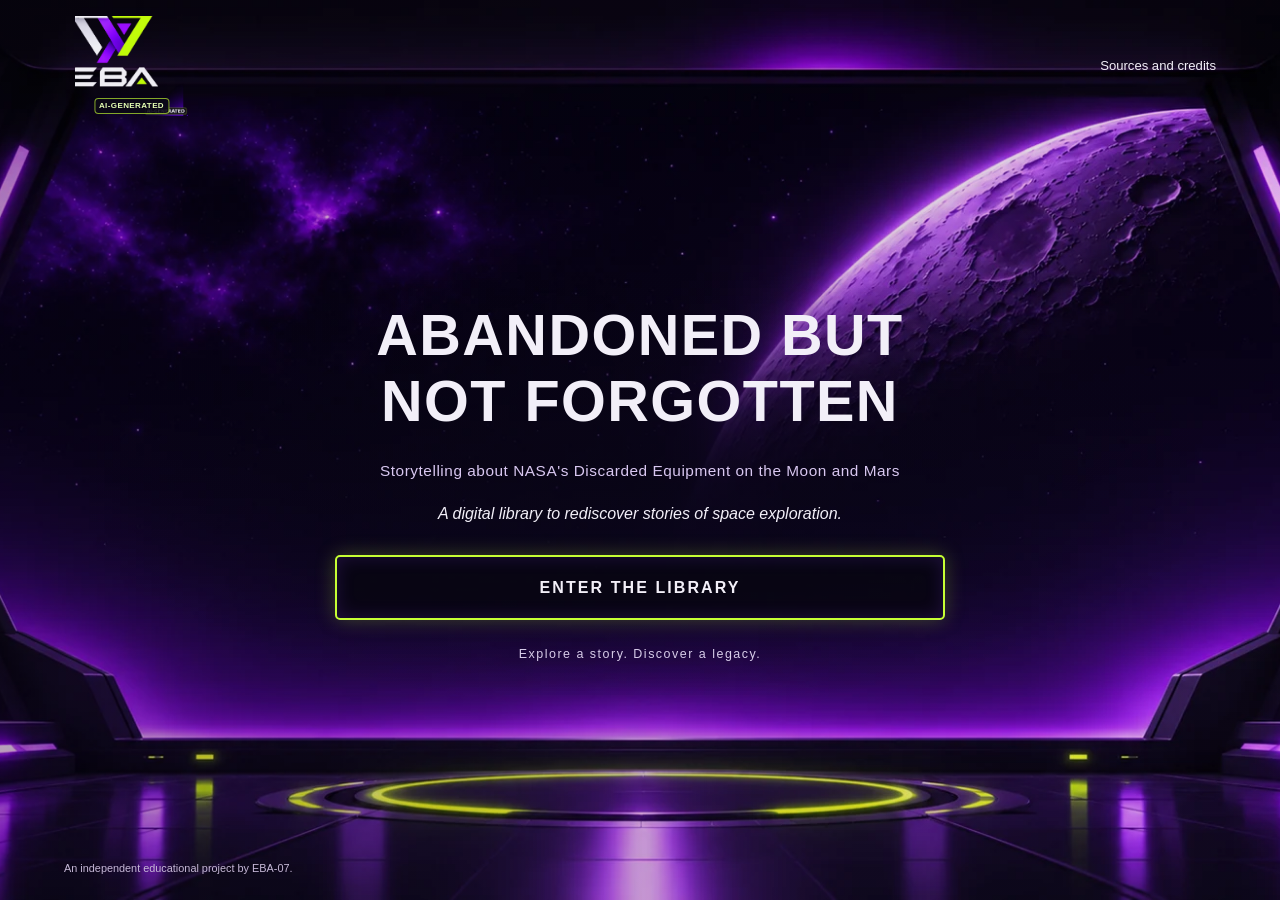
<file: index.html>
<!DOCTYPE html>
<html lang="en">
  <head>
    <meta charset="UTF-8">
    <meta name="viewport" content="width=device-width, initial-scale=1">
    <meta name="theme-color" content="#080711">
    <meta name="ai-use-disclosure" content="Selected code AI-assisted and human-reviewed; EBA guide and EBA-07 emblem AI-generated. Team research, narration and scene planning based on credited NASA/JPL sources.">
    <meta name="description" content="An interactive book about NASA's Ranger 7 mission. Discover its engineering, its last photographs and the beginning of its legacy.">
    <title>Ranger 7: The End Is the Beginning</title>
    <link rel="stylesheet" href="css/style.css">
    <script src="js/scenes.js" defer></script>
    <script src="js/archive.js" defer></script>
    <script src="js/resources.js" defer></script>
    <script src="js/glossary.js" defer></script>
    <script src="js/visuals.js" defer></script>
    <script src="assets/nasa/moon-texture-data.js" defer></script>
    <script src="js/moon.js" defer></script>
    <script src="js/approach.js" defer></script>
    <script src="js/guide.js" defer></script>
    <script src="js/quiz.js" defer></script>
    <script src="js/app.js" defer></script>
  </head>
  <body>
    <a class="skip-link" href="#main-content">Skip to content</a>
    <div id="main-content" tabindex="-1"></div>
    
    <section class="viewport landing active" id="landing" aria-label="Welcome">
      <header class="topbar">
        <span class="ai-brand-wrap"><img class="site-logo" src="assets/eba_logo.png" alt="EBA-07"><span class="ai-brand-caption">AI-GENERATED</span></span>
        <a class="text-link" href="sources.html">Sources and credits</a>
      </header>
      <main class="landing-center">
        <div class="landing-copy">
          <h1>ABANDONED BUT<br>NOT FORGOTTEN</h1>
          <p class="challenge-subtitle">Storytelling about NASA's Discarded Equipment on the Moon and Mars</p>
          <p class="landing-description">A digital library to rediscover stories of space exploration.</p>
          <button class="btn primary" id="enter-library" type="button">ENTER THE LIBRARY</button>
          <p class="tagline">Explore a story. Discover a legacy.</p>
        </div>
      </main>
      <p class="footer-note">An independent educational project by EBA-07.</p>
    </section>
    
    <section class="viewport library" id="library" aria-labelledby="lib-title">
      <header class="topbar">
        <span class="ai-brand-wrap"><img class="site-logo" src="assets/eba_logo.png" alt="EBA-07"><span class="ai-brand-caption">AI-GENERATED</span></span>
        <nav class="top-actions" aria-label="Library navigation">
          <button class="text-link" data-action="archive" type="button">Research archive</button>
          <a class="text-link" href="sources.html">Sources and credits</a>
          <button class="text-link" data-action="home" type="button">Exit</button>
        </nav>
      </header>
      <div class="lib-heading">
        <p class="eyebrow">The Space Library</p>
        <h2 id="lib-title">Ranger 7:<br>
          <em>The End Is the Beginning</em>
        </h2>
        <p>Every mission has a story worth remembering. One book is ready to open.</p>
      </div>
      <div class="lib-room">
        <div class="lib-glow" aria-hidden="true"></div>
        <div class="lib-rows" id="library-shelves"></div>
        <div class="lib-floor" aria-hidden="true"></div>
        <div class="bonny-box" aria-label="EBA, your library guide">
          <img class="bonny-png" src="assets/bonny_front.png" alt="EBA, the AI-generated violet robotic guide">
          <span class="mascot-ai-mark">AI-GENERATED CHARACTER</span>
          <div class="bonny-talk">
            <div class="guide-heading">
              <strong>EBA</strong>
              <span>Your guide</span>
            </div>
            <p id="eba-dialogue" aria-live="polite">Hi, explorer! I'm EBA, your library guide. Do you know Ranger 7?</p>
            <div id="eba-answers" class="eba-answers" aria-label="Choose your response"></div>
            <details id="eba-menu" class="eba-question-menu">
              <summary>Ask EBA a question</summary>
              <div class="eba-question-options">
                <button type="button" data-eba-topic="what">What was Ranger 7?</button>
                <button type="button" data-eba-topic="crash">Why did it crash?</button>
                <button type="button" data-eba-topic="success">Why was it important?</button>
                <button type="button" data-eba-topic="book">How do I begin the story?</button>
              </div>
            </details>
            <div class="eba-controls">
              <span>Text</span>
              <button id="eba-voice" class="text-link" type="button" aria-pressed="true">Voice on</button>
            </div>
          </div>
        </div>
      </div>
      <p class="library-foot">Other volumes are future stories. Only Ranger 7 is available in this edition.</p>
    </section>
    
    <section class="viewport reader" id="reader" aria-label="Ranger 7 interactive book">
      <header class="read-header">
        <div class="left-controls">
          <button class="text-link" id="reader-back" type="button">Library</button>
          <button class="text-link" id="chapter-menu" type="button">Chapters</button>
        </div>
        <span class="book-name">RANGER 7</span>
        <div class="right-controls">
          <button class="text-link" id="read-aloud" type="button" aria-pressed="false">Read aloud</button>
          <button class="text-link" id="theme-toggle" type="button" aria-pressed="false">Light pages</button>
          <a class="text-link" href="sources.html?return=book">Sources</a>
        </div>
      </header>
      <div class="read-progress" aria-hidden="true">
        <i id="read-progress-inner"></i>
      </div>
      <div class="reader-info">
        <span id="chapter-name"></span>
        <span id="header-scene"></span>
      </div>
      <main class="book-stage" id="book-stage" aria-busy="false">
        <article class="paper left" id="paper-left">
          <span class="paper-folio" id="folio-left"></span>
          <h2 id="scene-title" tabindex="-1"></h2>
          <div class="story" id="scene-narration"></div>
          <details class="fact-note" id="fact-note">
            <summary>A closer look</summary>
            <div id="scene-fact"></div>
          </details>
          <button class="source-note" id="scene-source" type="button">Sources for this scene</button>
        </article>
        <article class="paper right" id="paper-right" aria-label="Explore the scene">
          <div class="scene-visual" id="scene-visual">
            <div class="art-image" id="art-image"></div>
            <div class="hotspot-layer" id="hotspot-layer"></div>
          </div>
          <div class="art-caption" id="art-caption"></div>
          <div class="hotspot-list" id="hotspot-list" aria-label="Explore the illustration"></div>
          <div id="scene-special"></div>
        </article>
      </main>
      <nav class="book-nav" aria-label="Turn the page">
        <button class="btn quiet" id="prev-scene" type="button">Previous page</button>
        <span class="progress-text" id="scene-pagination" role="status" aria-live="polite"></span>
        <button class="btn primary" id="next-scene" type="button">Next page</button>
      </nav>
      <p class="reading-hint">Explore the marked objects and the underlined words. Use the arrow keys to turn a page.</p>
      <aside class="eba-cameo" id="eba-cameo" aria-label="A note from EBA" hidden>
        <img src="assets/bonny_front.png" alt="EBA, AI-generated character">
        <span class="cameo-ai-mark">AI-GENERATED</span>
        <div class="cameo-bubble">
          <div class="guide-heading">
            <strong>EBA</strong>
            <button class="close-icon" id="cameo-close" type="button" aria-label="Dismiss EBA">×</button>
          </div>
          <p id="cameo-message" aria-live="polite"></p>
          <div id="cameo-choices" class="eba-answers"></div>
        </div>
      </aside>
    </section>
    
    <section class="viewport archive" id="archive" aria-labelledby="archive-heading">
      <header class="topbar">
        <span class="ai-brand-wrap"><img class="site-logo" src="assets/eba_logo.png" alt="EBA-07"><span class="ai-brand-caption">AI-GENERATED</span></span>
        <nav class="top-actions" aria-label="Archive navigation">
          <a class="text-link" href="sources.html">Sources and credits</a>
          <button class="text-link" id="archive-return" type="button">Return to reading</button>
        </nav>
      </header>
      <main class="archive-main">
        <p class="eyebrow">Behind the story</p>
        <h1 id="archive-heading">The research archive</h1>
        <p class="archive-intro">Explore the engineering, the historical record and the questions that remained after the mission.</p>
        <a class="btn quiet" href="sources.html">View NASA and JPL references</a>
        <label for="archive-search" class="search-label">Find a subject</label>
        <input id="archive-search" class="archive-input" type="search" placeholder="Try cameras, batteries or 1964">
        <div id="archive-panels" class="archive-panels"></div>
      </main>
    </section>
    <section class="viewport mission-quiz" id="mission-quiz" aria-labelledby="mission-quiz-title">
      <header class="topbar quiz-topbar">
        <span class="ai-brand-wrap"><img class="site-logo" src="assets/eba_logo.png" alt="EBA-07, AI-generated emblem"><span class="ai-brand-caption">AI-GENERATED</span></span>
        <nav class="top-actions" aria-label="Quiz navigation">
          <button class="text-link" id="quiz-return-book" type="button">Return to the book</button>
          <button class="text-link" id="quiz-exit" type="button">Library</button>
          <a class="text-link" href="sources.html">Sources and credits</a>
        </nav>
      </header>
      <main class="quiz-shell">
        <div class="quiz-intro">
          <p class="eyebrow">EBA-07 / Mission debrief</p>
          <h1 id="mission-quiz-title">The Lunar Knowledge Test</h1>
          <p>Ten questions. One space mission. How much did you discover about Ranger 7?</p>
          <div class="quiz-settings">
            <button class="btn quiet" id="quiz-voice" type="button" aria-pressed="true">EBA voice: on</button>
            <span class="quiz-muted">Voice uses your browser's speech synthesizer; captions are always available.</span>
          </div>
        </div>
        <div class="quiz-shell-grid">
          <div class="quiz-guide-figure">
            <div class="quiz-halo" aria-hidden="true"></div>
            <img id="quiz-eba-image" src="assets/bonny_front.png" alt="EBA, the AI-generated robot guide" width="420" height="420">
            <span class="quiz-ai-mark">AI-GENERATED ART</span>
            <div class="quiz-dialogue" id="quiz-eba-dialogue" aria-live="polite">Ready for your final mission? I have ten questions for you!</div>
          </div>
          <section class="quiz-main-card" aria-label="Knowledge test">
            <div class="quiz-meter"><span id="quiz-progress-text">Mission briefing</span><span id="quiz-score-label">10 questions</span></div>
            <div class="quiz-progress-track" aria-hidden="true"><span id="quiz-progress-fill"></span></div>
            <div id="quiz-content" aria-live="polite">
              <h2>Ready, explorer?</h2>
              <p>Answer ten questions based on the book. EBA will explain each answer. Earn at least 7 of 10 correct answers to pass.</p>
              <button class="btn primary" id="quiz-start" type="button">Start the mission</button>
            </div>
          </section>
        </div>
        <p class="quiz-sources">Based on the documented Ranger missions, NASA/JPL historical records and the story's scientific explanations. <a href="sources.html">See sources</a>.</p>
      </main>
    </section>
    <dialog class="chapter-drawer" id="drawer" aria-labelledby="chapter-title">
      <div class="drawer-top">
        <h2 id="chapter-title">Chapters</h2>
        <button class="close-icon" id="close-drawer" type="button" aria-label="Close chapters">×</button>
      </div>
      <div id="chapter-list"></div>
    </dialog>
    <dialog class="note-modal" id="modal" aria-labelledby="modal-title">
      <div class="modal-top">
        <span class="eyebrow" id="modal-eyebrow">A closer look</span>
        <button class="close-icon" id="modal-close" type="button" aria-label="Close explanation">×</button>
      </div>
      <h2 id="modal-title"></h2>
      <div class="modal-body" id="modal-body"></div>
      <div class="modal-source" id="modal-source"></div>
      <button class="btn primary" id="modal-done" type="button">Back to the story</button>
    </dialog>
    <dialog class="approach" id="approach" aria-labelledby="approach-heading">
      <div class="approach-stage" id="approach-stage">
        <canvas id="moon-canvas" aria-label="An illustrative 3D Moon using modern NASA lunar data"></canvas>
        <div class="approach-photos" id="approach-photos"></div>
        <div class="approach-vignette" aria-hidden="true"></div>
      </div>
      <header class="approach-top">
        <span id="approach-mode">Final approach</span>
        <button class="text-link" id="close-approach" type="button">Return to the book</button>
      </header>
      <div class="approach-caption">
        <p id="approach-time"></p>
        <h2 id="approach-heading">The Moon fills the window.</h2>
        <p id="approach-description"></p>
        <p class="approach-provenance" id="approach-provenance"></p>
      </div>
      <footer class="approach-controls">
        <button class="btn quiet" id="pause-approach" type="button">Pause</button>
        <button class="btn quiet" id="skip-approach" type="button">Skip to the outcome</button>
        <button class="btn primary" id="continue-approach" type="button" hidden>Continue the story</button>
      </footer>
    </dialog>
    <noscript>
      <p class="noscript-note">This interactive book needs JavaScript. You can still consult the <a href="sources.html">historical sources and credits</a>.</p>
    </noscript>
  </body>
</html>
</file>
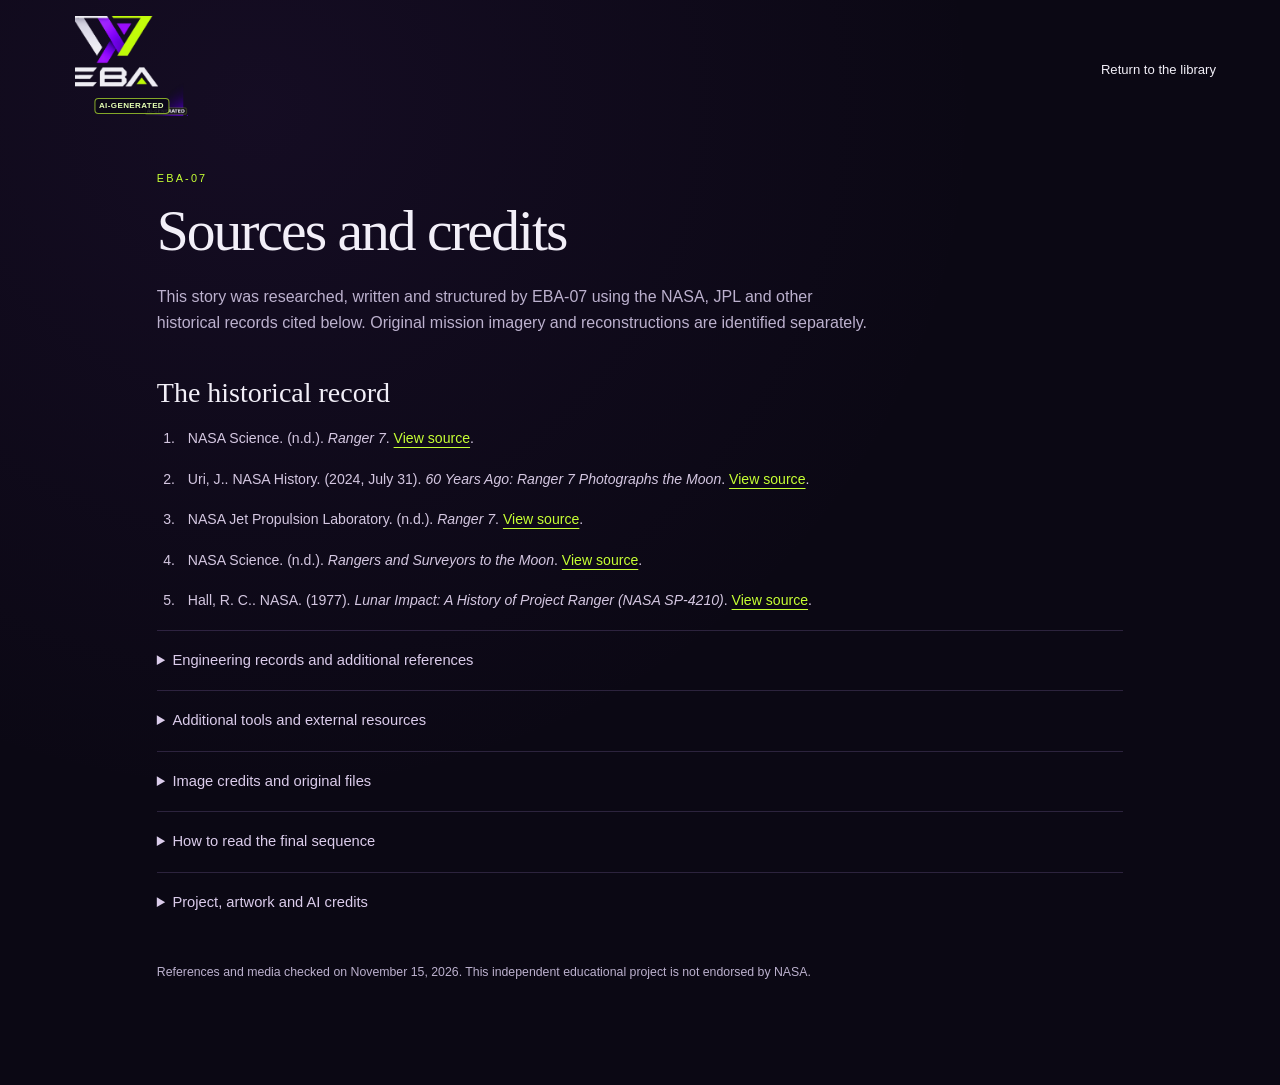
<file: sources.html>
<!DOCTYPE html>
<html lang="en">
  <head>
    <meta charset="UTF-8">
    <meta name="viewport" content="width=device-width, initial-scale=1">
    <meta name="ai-use-disclosure" content="Partial AI-assisted coding with human editing; AI-generated EBA logo and mascot; human-led research, narrative and structure grounded in NASA/JPL sources.">
    <meta name="theme-color" content="#080711">
    <title>Sources and credits: EBA-07</title>
    <link rel="stylesheet" href="css/style.css">
  </head>
  <body class="sources-page">
    <header class="topbar">
      <a href="index.html" aria-label="EBA-07 home">
        <span class="ai-brand-wrap"><img class="site-logo" src="assets/eba_logo.png" alt="EBA-07"><span class="ai-brand-caption">AI-GENERATED</span></span>
      </a>
      <a class="text-link" id="return-reading" href="index.html?view=library">Return to the library</a>
    </header>
    <main class="sources-main">
      <p class="eyebrow">EBA-07</p>
      <h1>Sources and credits</h1>
      <p class="archive-intro">This story was researched, written and structured by EBA-07 using the NASA, JPL and other historical records cited below. Original mission imagery and reconstructions are identified separately.</p>
      <h2>The historical record</h2>
      <ol class="reference-list" id="main-references">
        <li id="S1">NASA Science. (n.d.). <em>Ranger 7</em>. <a href="https://science.nasa.gov/mission/ranger-7/" target="_blank" rel="noopener">View source</a>.</li>
        <li id="S2">Uri, J.. NASA History. (2024, July 31). <em>60 Years Ago: Ranger 7 Photographs the Moon</em>. <a href="https://www.nasa.gov/history/60-years-ago-ranger-7-photographs-the-moon/" target="_blank" rel="noopener">View source</a>.</li>
        <li id="S3">NASA Jet Propulsion Laboratory. (n.d.). <em>Ranger 7</em>. <a href="https://www.jpl.nasa.gov/missions/ranger-7/" target="_blank" rel="noopener">View source</a>.</li>
        <li id="S4">NASA Science. (n.d.). <em>Rangers and Surveyors to the Moon</em>. <a href="https://science.nasa.gov/resource/nasa-facts-rangers-and-surveyors-to-the-moon/" target="_blank" rel="noopener">View source</a>.</li>
        <li id="S5">Hall, R. C.. NASA. (1977). <em>Lunar Impact: A History of Project Ranger (NASA SP-4210)</em>. <a href="https://ntrs.nasa.gov/citations/19780007206" target="_blank" rel="noopener">View source</a>.</li>
      </ol>
      <details class="archive-panel">
        <summary>Engineering records and additional references</summary>
        <ol class="reference-list" id="technical-references">
          <li id="S6">NASA Space Science Data Coordinated Archive. (n.d.). <em>Ranger photographic image catalog</em>. <a href="https://nssdc.gsfc.nasa.gov/imgcat/html/object_page/ra7_p200.html" target="_blank" rel="noopener">View source</a>.</li>
          <li id="S7">NASA Science. (n.d.). <em>NASA Facts: Rangers and Surveyors to the Moon</em>. <a href="https://science.nasa.gov/resource/nasa-facts-rangers-and-surveyors-to-the-moon/" target="_blank" rel="noopener">View source</a>.</li>
          <li id="S9">NASA History. (n.d.). <em>Computers in Spaceflight, Chapter 5: Computers in deep space</em>. <a href="https://www.nasa.gov/wp-content/uploads/static/history/computers/Ch5-2.html" target="_blank" rel="noopener">View source</a>.</li>
          <li id="S10">NASA. (1965, February 4). <em>NASA Readies Two Ranger Spacecraft for Moon Missions. Press kit 65-25. Related Block III Ranger 8/9 design record</em>. <a href="https://ntrs.nasa.gov/citations/19650006254" target="_blank" rel="noopener">View source</a>.</li>
          <li id="S11">RCA Astro-Electronics Division. NASA. (1965). <em>Ranger TV Subsystem (Block III), final report: mission evaluation</em>. <a href="https://ntrs.nasa.gov/citations/19650023584" target="_blank" rel="noopener">View source</a>.</li>
          <li id="S12">Lunar and Planetary Institute. (n.d.). <em>Ranger Photographs of the Moon. Digitized NASA photographic atlases</em>. <a href="https://www.lpi.usra.edu/resources/ranger/" target="_blank" rel="noopener">View source</a>.</li>
          <li id="S13">Wright, E.. NASA Scientific Visualization Studio. (2019). <em>CGI Moon Kit (ID 4720). Modern LRO colour mosaic for 3D rendering</em>. <a href="https://svs.gsfc.nasa.gov/4720/" target="_blank" rel="noopener">View source</a>.</li>
          <li id="S14">NASA International Space Apps Challenge. (2026). <em>Abandoned but not Forgotten: Storytelling about NASA's Discarded Equipment on the Moon and Mars</em>. <a href="https://www.spaceappschallenge.org/2026/challenges/abandoned-but-not-forgotten-storytelling-about-nasas-discarded-equipment-on-the-moon-and-mars/" target="_blank" rel="noopener">View source</a>.</li>
          <li id="S15">Smithsonian National Air and Space Museum. (n.d.). <em>Lunar probe, Ranger Block III. Museum replica and test components</em>. <a href="https://airandspace.si.edu/collection-objects/lunar-probe-ranger-block-iii/nasm_A19770993000" target="_blank" rel="noopener">View source</a>.</li>
        </ol>
      </details>
      <details class="archive-panel">
        <summary>Additional tools and external resources</summary>
        <div class="archive-content">
          <p>External tools and historical non-NASA resources used in creating the interactive site are listed here. Each link identifies the resource itself, rather than a private working document.</p>
          <ul class="reference-list">
            <li><a href="https://chatgpt.com/" target="_blank" rel="noopener">OpenAI ChatGPT and ChatGPT Work</a>, AI-assisted coding, revision, interface organization, and generated EBA artwork; team-guided and human-reviewed.</li>
            <li><a href="https://code.visualstudio.com/" target="_blank" rel="noopener">Visual Studio Code</a>, local coding and review.</li>
            <li><a href="https://developer.mozilla.org/en-US/docs/Web/API/Web_Speech_API" target="_blank" rel="noopener">Web Speech API</a>, built-in browser voice for EBA and reading the story. No AI-generated recorded voice is used.</li>
            <li><a href="https://developer.mozilla.org/en-US/docs/Web/API/Web_Animations_API" target="_blank" rel="noopener">Web Animations API</a>, native browser animation for turning pages.</li>
            <li><a href="https://airandspace.si.edu/collection-objects/lunar-probe-ranger-block-iii/nasm_A19770993000" target="_blank" rel="noopener">Smithsonian National Air and Space Museum, Ranger Block III replica</a>, historical spacecraft reference.</li>
            <li><a href="https://www.lpi.usra.edu/resources/ranger/" target="_blank" rel="noopener">Lunar and Planetary Institute, Ranger photographic atlas</a>, digitized historical lunar images.</li>
          </ul>
          <p>HTML, CSS and JavaScript run without third-party front-end frameworks. Hosting on GitHub is the project's publication method, not a historical data source. The list does not claim that unverified tools were used.</p>
        </div>
      </details>
      <details class="archive-panel">
        <summary>Image credits and original files</summary>
      <p class="source-fine">The site contains optimized local copies. Each entry links to the original source and identifies photographs, official models and illustrations.</p>
        <div id="image-credits">
          <div class="image-credit">
            <a href="assets/nasa/ranger_block_i_concepto.webp">
              <img src="assets/nasa/ranger_block_i_concepto.webp" alt="Ranger Block I: Rangers 1 y 2" width="70" height="70" loading="lazy">
            </a>
            <div>
              <p>Ranger Block I: Rangers 1 y 2</p>
              <p>Ilustración institucional NASA, no fotografía</p>
              <p>NASA and JPL-Caltech</p>
              <a href="https://science.nasa.gov/resource/ranger-block-i-design-rangers-1-and-2/" target="_blank" rel="noopener">Original source</a>
            </div>
          </div>
          <div class="image-credit">
            <a href="assets/nasa/ranger_block_ii_modelo.webp">
              <img src="assets/nasa/ranger_block_ii_modelo.webp" alt="Ranger Block II: Rangers 3, 4 y 5" width="70" height="70" loading="lazy">
            </a>
            <div>
              <p>Ranger Block II: Rangers 3, 4 y 5</p>
              <p>Fotografía auténtica de maqueta NASA, no foto en vuelo</p>
              <p>NASA and JPL-Caltech</p>
              <a href="https://science.nasa.gov/resource/ranger-block-ii-design-rangers-3-4-and-5/" target="_blank" rel="noopener">Original source</a>
            </div>
          </div>
          <div class="image-credit">
            <a href="assets/nasa/ranger_block_iii_modelo.webp">
              <img src="assets/nasa/ranger_block_iii_modelo.webp" alt="Ranger Block III: Rangers 6 a 9" width="70" height="70" loading="lazy">
            </a>
            <div>
              <p>Ranger Block III: Rangers 6 a 9</p>
              <p>Fotografía auténtica de maqueta NASA, no foto en vuelo</p>
              <p>NASA and JPL-Caltech</p>
              <a href="https://science.nasa.gov/resource/ranger-block-iii-design-rangers-6-7-8-and-9/" target="_blank" rel="noopener">Original source</a>
            </div>
          </div>
          <div class="image-credit">
            <a href="assets/nasa/ranger7_ensamblaje_1963.webp">
              <img src="assets/nasa/ranger7_ensamblaje_1963.webp" alt="Ranger 7 real, en ensamblaje" width="70" height="70" loading="lazy">
            </a>
            <div>
              <p>Ranger 7 real, en ensamblaje</p>
              <p>Fotografía histórica auténtica</p>
              <p>NASA and JPL-Caltech</p>
              <a href="https://science.nasa.gov/resource/ranger-7-first-successful-us-moon-mission/" target="_blank" rel="noopener">Original source</a>
            </div>
          </div>
          <div class="image-credit">
            <a href="assets/nasa/ranger7_ilustracion_nasa.webp">
              <img src="assets/nasa/ranger7_ilustracion_nasa.webp" alt="Ranger 7, ilustración de misión" width="70" height="70" loading="lazy">
            </a>
            <div>
              <p>Ranger 7, ilustración de misión</p>
              <p>Ilustración de NASA, NO fotografía</p>
              <p>NASA and JPL-Caltech</p>
              <a href="https://science.nasa.gov/mission/ranger-7/" target="_blank" rel="noopener">Original source</a>
            </div>
          </div>
          <div class="image-credit">
            <a href="assets/nasa/r7_b001_primera.webp">
              <img src="assets/nasa/r7_b001_primera.webp" alt="Ranger 7 B001, primera foto" width="70" height="70" loading="lazy">
            </a>
            <div>
              <p>Ranger 7 B001, primera foto</p>
              <p>Fotografía auténtica de Ranger 7</p>
              <p>NASA and NSSDC</p>
              <a href="https://nssdc.gsfc.nasa.gov/imgcat/html/object_page/ra7_b001.html" target="_blank" rel="noopener">Original source</a>
            </div>
          </div>
          <div class="image-credit">
            <a href="assets/nasa/r7_a001_segunda.webp">
              <img src="assets/nasa/r7_a001_segunda.webp" alt="Ranger 7 A001, segunda foto" width="70" height="70" loading="lazy">
            </a>
            <div>
              <p>Ranger 7 A001, segunda foto</p>
              <p>Fotografía auténtica de Ranger 7</p>
              <p>NASA and NSSDC</p>
              <a href="https://nssdc.gsfc.nasa.gov/imgcat/html/object_page/ra7_a001.html" target="_blank" rel="noopener">Original source</a>
            </div>
          </div>
          <div class="image-credit">
            <a href="assets/nasa/r7_p001_primeras_p.webp">
              <img src="assets/nasa/r7_p001_primeras_p.webp" alt="Primeras fotografías cámaras P (4 vistas)" width="70" height="70" loading="lazy">
            </a>
            <div>
              <p>Primeras fotografías cámaras P (4 vistas)</p>
              <p>Montaje auténtico de 4 cámaras P</p>
              <p>NASA and NSSDC</p>
              <a href="https://nssdc.gsfc.nasa.gov/imgcat/html/object_page/ra7_p001.html" target="_blank" rel="noopener">Original source</a>
            </div>
          </div>
          <div class="image-credit">
            <a href="assets/nasa/r7_b100_guericke.webp">
              <img src="assets/nasa/r7_b100_guericke.webp" alt="Ranger 7 B100, cráter Guericke" width="70" height="70" loading="lazy">
            </a>
            <div>
              <p>Ranger 7 B100, cráter Guericke</p>
              <p>Fotografía auténtica de Ranger 7</p>
              <p>NASA and NSSDC</p>
              <a href="https://nssdc.gsfc.nasa.gov/imgcat/html/object_page/ra7_b100.html" target="_blank" rel="noopener">Original source</a>
            </div>
          </div>
          <div class="image-credit">
            <a href="assets/nasa/r7_p111_lpi.webp">
              <img src="assets/nasa/r7_p111_lpi.webp" alt="Ranger 7, placa 111 cámaras P" width="70" height="70" loading="lazy">
            </a>
            <div>
              <p>Ranger 7, placa 111 cámaras P</p>
              <p>Placa documental real: cuatro fotogramas</p>
              <p>NASA, Lunar and Planetary Institute (CC BY 4.0 del portal)</p>
              <a href="https://www.lpi.usra.edu/resources/ranger/frame/?cam=P&amp;msn=7&amp;plt=111" target="_blank" rel="noopener">Original source</a>
            </div>
          </div>
          <div class="image-credit">
            <a href="assets/nasa/r7_a199_2_5s.webp">
              <img src="assets/nasa/r7_a199_2_5s.webp" alt="Ranger 7 A199, últimos segundos" width="70" height="70" loading="lazy">
            </a>
            <div>
              <p>Ranger 7 A199, últimos segundos</p>
              <p>Fotografía auténtica de Ranger 7</p>
              <p>NASA and NSSDC</p>
              <a href="https://nssdc.gsfc.nasa.gov/imgcat/html/object_page/ra7_a199.html" target="_blank" rel="noopener">Original source</a>
            </div>
          </div>
          <div class="image-credit">
            <a href="assets/nasa/r7_p200_ultimos_frag.webp">
              <img src="assets/nasa/r7_p200_ultimos_frag.webp" alt="Ranger 7 P200, fotogramas incompletos finales" width="70" height="70" loading="lazy">
            </a>
            <div>
              <p>Ranger 7 P200, fotogramas incompletos finales</p>
              <p>Fotografías auténticas, transmisión parcial</p>
              <p>NASA and NSSDC</p>
              <a href="https://nssdc.gsfc.nasa.gov/imgcat/html/object_page/ra7_p200.html" target="_blank" rel="noopener">Original source</a>
            </div>
          </div>
          <div class="image-credit">
            <a href="assets/nasa/nara_imagen_historica.webp">
              <img src="assets/nasa/nara_imagen_historica.webp" alt="Registro archivístico de imagen Ranger VII" width="70" height="70" loading="lazy">
            </a>
            <div>
              <p>Registro archivístico de imagen Ranger VII</p>
              <p>Fotografía documental</p>
              <p>U.S. National Archives, NASA</p>
              <a href="https://www.archives.gov/legislative/features/early-space/ranger.html" target="_blank" rel="noopener">Original source</a>
            </div>
          </div>
          <div class="image-credit">
            <a href="assets/nasa/lroc_crater_2010.webp">
              <img src="assets/nasa/lroc_crater_2010.webp" alt="Cráter de impacto Ranger 7 visto por LRO" width="70" height="70" loading="lazy">
            </a>
            <div>
              <p>Cráter de impacto Ranger 7 visto por LRO</p>
              <p>Fotografía orbital científica auténtica</p>
              <p>NASA, GSFC and Arizona State University (LROC)</p>
              <a href="https://lroc.im-ldi.com/images/52" target="_blank" rel="noopener">Original source</a>
            </div>
          </div>
          <div class="image-credit">
            <a href="assets/nasa/lroc_crater_sombra.webp">
              <img src="assets/nasa/lroc_crater_sombra.webp" alt="Cráter de Ranger 7 con iluminación rasante" width="70" height="70" loading="lazy">
            </a>
            <div>
              <p>Cráter de Ranger 7 con iluminación rasante</p>
              <p>Fotografía orbital científica auténtica</p>
              <p>NASA, GSFC and Arizona State University (LROC)</p>
              <a href="https://lroc.sese.asu.edu/" target="_blank" rel="noopener">Original source</a>
            </div>
          </div>
          <div class="image-credit">
            <a href="assets/nasa/ranger-7-1-ranger-1-in-assembly-at-jpl.webp">
              <img src="assets/nasa/ranger-7-1-ranger-1-in-assembly-at-jpl.webp" alt="Block I Ranger 1 spacecraft under assembly at NASA’s Jet Propulsion Laboratory (JPL) in Pasadena, California" width="70" height="70" loading="lazy">
            </a>
            <div>
              <p>Block I Ranger 1 spacecraft under assembly at NASA’s Jet Propulsion Laboratory (JPL) in Pasadena, California</p>
              <p>Historical photograph</p>
              <p>NASA and JPL-Caltech</p>
              <a href="https://www.nasa.gov/history/60-years-ago-ranger-7-photographs-the-moon/" target="_blank" rel="noopener">Original source</a>
            </div>
          </div>
          <div class="image-credit">
            <a href="assets/nasa/ranger-7-2-ranger-4-during-assembly-at-jpl-2.webp">
              <img src="assets/nasa/ranger-7-2-ranger-4-during-assembly-at-jpl-2.webp" alt="Block II Ranger spacecraft, showing the black-and-white spherical landing capsule" width="70" height="70" loading="lazy">
            </a>
            <div>
              <p>Block II Ranger spacecraft, showing the black-and-white spherical landing capsule</p>
              <p>Historical photograph</p>
              <p>NASA and JPL-Caltech</p>
              <a href="https://www.nasa.gov/history/60-years-ago-ranger-7-photographs-the-moon/" target="_blank" rel="noopener">Original source</a>
            </div>
          </div>
          <div class="image-credit">
            <a href="assets/nasa/ranger-7-3-during-assembly-at-jpl.webp">
              <img src="assets/nasa/ranger-7-3-during-assembly-at-jpl.webp" alt="Block III Ranger 7 spacecraft under assembly at JPL" width="70" height="70" loading="lazy">
            </a>
            <div>
              <p>Block III Ranger 7 spacecraft under assembly at JPL</p>
              <p>Historical photograph</p>
              <p>NASA and JPL-Caltech</p>
              <a href="https://www.nasa.gov/history/60-years-ago-ranger-7-photographs-the-moon/" target="_blank" rel="noopener">Original source</a>
            </div>
          </div>
          <div class="image-credit">
            <a href="assets/nasa/ranger-7-4-block-iii-schematic.webp">
              <img src="assets/nasa/ranger-7-4-block-iii-schematic.webp" alt="Schematic diagram of a Block III Ranger, showing its major components" width="70" height="70" loading="lazy">
            </a>
            <div>
              <p>Schematic diagram of a Block III Ranger, showing its major components</p>
              <p>Official Block III technical diagram</p>
              <p>NASA and JPL-Caltech</p>
              <a href="https://www.nasa.gov/history/60-years-ago-ranger-7-photographs-the-moon/" target="_blank" rel="noopener">Original source</a>
            </div>
          </div>
          <div class="image-credit">
            <a href="assets/nasa/ranger-7-5-camera-system-nasm.webp">
              <img src="assets/nasa/ranger-7-5-camera-system-nasm.webp" alt="The television camera system aboard Ranger 7" width="70" height="70" loading="lazy">
            </a>
            <div>
              <p>The television camera system aboard Ranger 7</p>
              <p>Historical photograph</p>
              <p>NASA, National Air and Space Museum</p>
              <a href="https://www.nasa.gov/history/60-years-ago-ranger-7-photographs-the-moon/" target="_blank" rel="noopener">Original source</a>
            </div>
          </div>
          <div class="image-credit">
            <a href="assets/nasa/ranger-7-6-launch.webp">
              <img src="assets/nasa/ranger-7-6-launch.webp" alt="Launch of Ranger 7" width="70" height="70" loading="lazy">
            </a>
            <div>
              <p>Launch of Ranger 7</p>
              <p>Historical photograph</p>
              <p>NASA and JPL-Caltech</p>
              <a href="https://www.nasa.gov/history/60-years-ago-ranger-7-photographs-the-moon/" target="_blank" rel="noopener">Original source</a>
            </div>
          </div>
          <div class="image-credit">
            <a href="assets/nasa/ranger-7-7-first-image-jul-31-1964.webp">
              <img src="assets/nasa/ranger-7-7-first-image-jul-31-1964.webp" alt="Ranger 7’s first image from an altitude of 1,311 miles – the large crater at center right is the 67-mile-wide Alphonsus" width="70" height="70" loading="lazy">
            </a>
            <div>
              <p>Ranger 7’s first image from an altitude of 1,311 miles – the large crater at center right is the 67-mile-wide Alphonsus</p>
              <p>Historical photograph</p>
              <p>NASA and JPL-Caltech</p>
              <a href="https://www.nasa.gov/history/60-years-ago-ranger-7-photographs-the-moon/" target="_blank" rel="noopener">Original source</a>
            </div>
          </div>
          <div class="image-credit">
            <a href="assets/nasa/ranger-7-8-image-from-566-km.webp">
              <img src="assets/nasa/ranger-7-8-image-from-566-km.webp" alt="Ranger 7 image from an altitude of 352 miles" width="70" height="70" loading="lazy">
            </a>
            <div>
              <p>Ranger 7 image from an altitude of 352 miles</p>
              <p>Historical photograph</p>
              <p>NASA and JPL-Caltech</p>
              <a href="https://www.nasa.gov/history/60-years-ago-ranger-7-photographs-the-moon/" target="_blank" rel="noopener">Original source</a>
            </div>
          </div>
          <div class="image-credit">
            <a href="assets/nasa/ranger-7-9-final-image-jul-31-1964.webp">
              <img src="assets/nasa/ranger-7-9-final-image-jul-31-1964.webp" alt="Ranger 7’s final image, taken at an altitude of 1,600 feet" width="70" height="70" loading="lazy">
            </a>
            <div>
              <p>Ranger 7’s final image, taken at an altitude of 1,600 feet</p>
              <p>Historical photograph</p>
              <p>NASA and JPL-Caltech</p>
              <a href="https://www.nasa.gov/history/60-years-ago-ranger-7-photographs-the-moon/" target="_blank" rel="noopener">Original source</a>
            </div>
          </div>
          <div class="image-credit">
            <a href="assets/nasa/ranger-7-10-ranger-impact-sites.webp">
              <img src="assets/nasa/ranger-7-10-ranger-impact-sites.webp" alt="Impact sites of Rangers 7, 8, and 9" width="70" height="70" loading="lazy">
            </a>
            <div>
              <p>Impact sites of Rangers 7, 8, and 9</p>
              <p>Historical photograph</p>
              <p>NASA</p>
              <a href="https://www.nasa.gov/history/60-years-ago-ranger-7-photographs-the-moon/" target="_blank" rel="noopener">Original source</a>
            </div>
          </div>
          <div class="image-credit">
            <a href="assets/nasa/ranger-7-11-impact-crater-from-apollo-16.webp">
              <img src="assets/nasa/ranger-7-11-impact-crater-from-apollo-16.webp" alt="The Ranger 7 impact crater photographed during the Apollo 16 mission in 1972" width="70" height="70" loading="lazy">
            </a>
            <div>
              <p>The Ranger 7 impact crater photographed during the Apollo 16 mission in 1972</p>
              <p>Historical photograph</p>
              <p>NASA</p>
              <a href="https://www.nasa.gov/history/60-years-ago-ranger-7-photographs-the-moon/" target="_blank" rel="noopener">Original source</a>
            </div>
          </div>
          <div class="image-credit">
            <a href="assets/nasa/ranger-7-12-impact-crater-from-lroc-low-sun-angle.webp">
              <img src="assets/nasa/ranger-7-12-impact-crater-from-lroc-low-sun-angle.webp" alt="Lunar Reconnaissance Orbiter image of the Ranger 7 impact crater, taken in 2010 at a low sun angle" width="70" height="70" loading="lazy">
            </a>
            <div>
              <p>Lunar Reconnaissance Orbiter image of the Ranger 7 impact crater, taken in 2010 at a low sun angle</p>
              <p>Historical photograph</p>
              <p>NASA, GSFC and Arizona State University</p>
              <a href="https://www.nasa.gov/history/60-years-ago-ranger-7-photographs-the-moon/" target="_blank" rel="noopener">Original source</a>
            </div>
          </div>
          <div class="image-credit">
            <a href="assets/nasa/moon_lro_texture.webp">
              <img src="assets/nasa/moon_lro_texture.webp" alt="LRO lunar colour mosaic, prepared for 3D rendering" width="70" height="70" loading="lazy">
            </a>
            <div>
              <p>LRO lunar colour mosaic, prepared for 3D rendering</p>
              <p>Modern lunar mosaic for a 3D illustration; not Ranger 7 photography</p>
              <p>NASA Scientific Visualization Studio, Ernie Wright. LRO data: NASA, GSFC and Arizona State University.</p>
              <a href="https://svs.gsfc.nasa.gov/4720/" target="_blank" rel="noopener">Original source</a>
            </div>
          </div>
        </div>
      </details>
      <details class="archive-panel">
        <summary>How to read the final sequence</summary>
        <div class="archive-content">
          <p>The opening globe is a 3D illustration using a modern LRO colour mosaic. The later views are historic Ranger 7 still photographs. Their animated zooms are an educational reconstruction, not original film or an exact simulation of the flight path.</p>
          <p>The sequence compresses time and switches between camera fields. Frame A199 was taken about 2.5 seconds before impact. The P200 plate preserves partially transmitted frames from about 0.39 and 0.19 seconds before impact. NASA's catalog explains that the transmissions were cut off by the collision.</p>
          <p>NASA Science publishes a total of 4,316 images; NASA History and JPL publish 4,308. The main story says "more than 4,300." Design values from the 1965 Ranger 8/9 record are identified as related Block III specifications.</p>
        </div>
      </details>
      <details class="archive-panel">
        <summary>Project, artwork and AI credits</summary>
        <div class="archive-content">
          <p><strong>Human contribution.</strong> EBA-07 comprises Emiliano, Bryan and Alejandra. The team conducted and organized the documentary research, developed the story's structure and scenes, wrote and reviewed the scientific explanations, and selected the NASA/JPL sources. Emiliano had already developed an initial working codebase. The team also contributed directly to the programming, editing, integration and creative decisions.</p>
          <p><strong>Artificial intelligence disclosure.</strong> AI tools assisted with the creation, editing and organization of <em>some portions</em> of the HTML, CSS and JavaScript, as well as initial drafts of the educational quiz questions and feedback. These contributions were reviewed, adapted and integrated by people; the project was not developed exclusively by AI. The EBA-07 emblem and the EBA robot mascot are <strong>AI-generated artwork</strong>, with creative direction and selection by the team. The two animated quiz reactions were generated with AI and are visibly labeled. Some technical schematics use AI-assisted implementation and carry a visible attribution. Other illustrations are educational reconstructions; none is an original photograph taken by Ranger 7. Original NASA imagery is credited separately.</p>
          <p><strong>Photography and scientific sources.</strong> Historical photographs, genuine mission images, official engineering drawings and NASA lunar mosaics retain their individual source credits in the gallery above. An animated presentation of authentic images is an educational reconstruction, not recovered mission video. No NASA endorsement or validation of this independent project is implied.</p>
          <p><strong>Interactive guide and voice.</strong> EBA uses predefined responses, not a live generative AI chatbot. Optional spoken narration and quiz feedback use the visitor's browser speech-synthesis service, not AI-generated voice recordings.</p>
        </div>
      </details>
      <p class="source-fine" style="margin-top:30px">References and media checked on November 15, 2026. This independent educational project is not endorsed by NASA.</p>
    </main>
    <script src="js/resources.js"></script>
    <script src="js/sources.js"></script>
  </body>
</html>
</file>
<file: css/style.css>
/* EBA-07: selected styling changes were AI-assisted and human-reviewed. Design and integration by the team. */
/* EBA-07. Shared foundations, cover, library, reader, interactions and dialogs. */

/* 01. Foundations */
:root {
  color-scheme: dark;
  --black: #080711;
  --ink: #f2eff8;
  --violet: #7f3aed;
  --violet-soft: #b793ed;
  --lime: #c6ff34;
  --muted: #bcb1ce;
  --paper: #211a2d;
  --paper-text: #ede7f2;
  --border: #b793ed30;
  --sans: "Segoe UI", Inter, Arial, sans-serif;
  --serif: Georgia, "Times New Roman", serif;
}

* {
  box-sizing: border-box;
}

[hidden] {
  display: none !important;
}

html {
  scroll-behavior: smooth;
}

body {
  margin: 0;
  min-height: 100svh;
  background: var(--black);
  color: var(--ink);
  font: 16px/1.6 var(--sans);
}

button,
input {
  font: inherit;
}

button,
summary {
  cursor: pointer;
}

button {
  color: inherit;
}

a {
  color: var(--lime);
  text-underline-offset: 4px;
}

button:focus-visible,
a:focus-visible,
summary:focus-visible,
input:focus-visible {
  outline: 2px solid var(--lime);
  outline-offset: 5px;
}

button:disabled {
  opacity: .35;
  cursor: default;
}

h1,
h2,
h3,
p {
  margin-top: 0;
}

button,
a,
summary {
  -webkit-tap-highlight-color: transparent;
}

button {
  touch-action: manipulation;
}

.viewport {
  display: none;
  min-height: 100svh;
}

.viewport.active {
  display: block;
  animation: viewport-in .55s ease both;
}

.topbar {
  display: flex;
  align-items: center;
  justify-content: space-between;
  gap: 24px;
  max-width: 1600px;
  margin: auto;
  padding: 16px 5%;
}

.site-logo {
  width: 135px;
  height: 100px;
  object-fit: contain;
}

.top-actions,
.left-controls,
.right-controls {
  display: flex;
  align-items: center;
  gap: 24px;
  flex-wrap: wrap;
}

.text-link {
  color: var(--ink);
  padding: 5px 0;
  border: 0;
  border-bottom: 1px solid transparent;
  background: none;
  text-decoration: none;
  font-size: .82rem;
  transition: color .2s, border-color .2s;
}

.text-link:hover {
  color: var(--lime);
  border-bottom-color: var(--lime);
}

.btn {
  padding: 12px 21px;
  border: 1px solid #9d77c25c;
  border-radius: 5px;
  background: #291d39;
  color: var(--ink);
  font-size: .82rem;
  font-weight: 650;
  text-decoration: none;
  display: inline-flex;
  align-items: center;
  justify-content: center;
  gap: 8px;
  transition: background .2s, box-shadow .2s, transform .2s;
}

.btn:hover:not(:disabled) {
  background: #3d2856;
  box-shadow: 0 0 22px #7f3aed20;
  transform: translateY(-2px);
}

.btn.primary {
  color: #14101b;
  background: var(--lime);
  border-color: var(--lime);
}

.btn.primary:hover:not(:disabled) {
  background: #d6ff73;
  box-shadow: 0 0 28px #c6ff342b;
}

.btn.quiet {
  background: transparent;
}

.eyebrow {
  font-size: .68rem;
  letter-spacing: .2em;
  text-transform: uppercase;
  color: var(--lime);
}

.close-icon {
  border: 0;
  background: none;
  font-size: 1.6rem;
  width: 36px;
  height: 36px;
  line-height: 1;
  color: var(--muted);
}

.close-icon:hover {
  color: var(--lime);
}

.skip-link {
  position: fixed;
  top: -90px;
  left: 20px;
  padding: 12px;
  z-index: 200;
  background: var(--black);
}

.skip-link:focus {
  top: 10px;
}

#main-content {
  height: 0;
}

.noscript-note {
  position: fixed;
  bottom: 0;
  padding: 20px;
  background: var(--black);
  z-index: 200;
}

@keyframes viewport-in {
  from {
    opacity: 0;
  }

  to {
    opacity: 1;
  }
}

/* 02. Original cover composition and artwork */
.landing {
  position: relative;
  overflow: hidden;
  background: linear-gradient(90deg, #07041148, #07041114), url("../assets/landing-bg.webp") center/cover no-repeat;
}

.landing .landing-center {
  display: grid;
  place-items: center;
  min-height: calc(100svh - 132px);
  padding: 20px 5% 85px;
}

.landing-copy {
  width: min(1100px, 100%);
  text-align: center;
  padding: 30px;
  background: radial-gradient(ellipse, #080514ad, transparent 75%);
}

.landing h1 {
  font: 750 clamp(2.2rem, 4.5vw, 4.6rem)/1.15 Bahnschrift, "Arial Narrow", Arial, sans-serif;
  letter-spacing: .025em;
  margin: 0 auto 24px;
}

.challenge-subtitle {
  max-width: 850px;
  margin: 0 auto 18px;
  font-size: clamp(.9rem, 1.2vw, 1.1rem);
  color: #d9c8f1;
  letter-spacing: .035em;
}

.landing-description {
  margin: 0 auto 28px;
  max-width: 700px;
  font-style: italic;
}

.landing .btn.primary {
  width: min(610px, 100%);
  min-height: 65px;
  background: #080612e6;
  border: 2px solid var(--lime);
  color: var(--ink);
  font-size: 1rem;
  letter-spacing: .13em;
  box-shadow: 0 0 20px #c6ff3440, inset 0 0 18px #7f3aed33;
}

.landing .btn.primary:hover {
  background: #241737;
}

.tagline {
  margin: 25px auto 0;
  color: #d8cdea;
  font-size: .78rem;
  letter-spacing: .12em;
}

.footer-note {
  position: absolute;
  bottom: 12px;
  left: 5%;
  font-size: .68rem;
  color: #c6b8d7;
}

/* 03. The library */
.library {
  position: relative;
  overflow: hidden;
  padding-bottom: 22px;
  background: radial-gradient(ellipse at 50% 15%, #4b21882c, transparent 65%), #090711;
}

.lib-heading {
  text-align: center;
  max-width: 1100px;
  margin: 0 auto 35px;
  padding: 20px 20px 0;
}

.lib-heading h2 {
  margin: 8px auto 18px;
  font: 500 clamp(2.2rem, 4.2vw, 4rem)/1.12 var(--serif);
}

.lib-heading h2 em {
  color: var(--lime);
  font-weight: 400;
}

.lib-heading>p:last-child {
  font-size: .85rem;
  color: var(--muted);
}

.lib-room {
  position: relative;
  width: min(1380px, 94%);
  min-height: 605px;
  margin: auto;
  overflow: hidden;
  border: 1px solid #6c3ca070;
  border-radius: 16px;
  background: radial-gradient(ellipse at 55% 55%, #6430ac30, transparent 70%), linear-gradient(#08070d, #1e1031 80%, #140e24);
  box-shadow: inset 0 0 90px #06020b, 0 20px 100px #0006;
}

.lib-glow {
  position: absolute;
  inset: 0;
  background: radial-gradient(ellipse at 53% 75%, #8f29ed50, transparent 60%);
  pointer-events: none;
}

.lib-rows {
  position: relative;
  width: 78%;
  margin: 38px 3% 70px auto;
}

.lib-shelf {
  height: 155px;
  display: flex;
  gap: clamp(5px, 1vw, 15px);
  align-items: flex-end;
  justify-content: center;
  border-bottom: 11px solid #3e2069;
  padding: 0 12px;
  box-shadow: 0 2px 0 #b16afa, 0 11px 28px #040208e8;
}

.lib-shelf.upper {
  opacity: .55;
}

.lib-shelf.lower {
  opacity: .45;
}

.spine {
  flex: 0 1 36px;
  height: var(--h);
  max-width: 42px;
  min-width: 15px;
  position: relative;
  background: linear-gradient(90deg, #322049, #5c3985 42%, #241733);
  border: 1px solid #8864aa66;
  border-radius: 4px 5px 2px 2px;
  box-shadow: inset 5px 0 4px #ffffff09, inset -6px 0 5px #05010855;
}

.spine:nth-child(4n) {
  background: linear-gradient(90deg, #1c1629, #413055, #211a34);
}

.spine::after {
  content: "";
  position: absolute;
  inset: 23% 18% 45%;
  border-top: 1px solid #ccb5f061;
  border-bottom: 1px solid #ccb5f061;
}

.featured-book {
  flex: 0 0 142px;
  position: relative;
  z-index: 5;
  display: flex;
  flex-direction: column;
  align-items: center;
  justify-content: center;
  height: 180px;
  margin: 0 12px;
  border: 1px solid var(--lime);
  border-radius: 4px 9px 9px 4px;
  background: linear-gradient(105deg, #3c255f, #151222 75%);
  box-shadow: 0 0 35px #c6ff3450;
  animation: book-float 4s ease-in-out infinite;
}

.featured-book::before {
  content: "";
  position: absolute;
  left: 9px;
  top: 0;
  bottom: 0;
  border-left: 3px solid #bc9aff55;
}

.featured-book strong {
  font: 700 1.3rem/1.4 var(--sans);
}

.featured-book span {
  font-size: .62rem;
  color: var(--lime);
}

.featured-book .book-orbit {
  font: 3.4rem/1.3 var(--serif);
  color: #ac82d5;
}

.featured-book:hover {
  filter: brightness(1.2);
  box-shadow: 0 0 65px #c6ff3480;
}

.lib-floor {
  position: absolute;
  bottom: 12px;
  left: 7%;
  right: 7%;
  height: 70px;
  transform: perspective(350px) rotateX(64deg);
  border: 1px solid #a55aff;
  box-shadow: 0 0 22px #b158ff, 0 0 80px #8d20ee;
  background: radial-gradient(ellipse at 50% 40%, #a44bff56, transparent 65%);
}

.bonny-box {
  position: absolute;
  left: 0;
  top: 24%;
  width: 240px;
  pointer-events: none;
  z-index: 7;
}

.bonny-png {
  width: 240px;
  height: auto;
  filter: drop-shadow(0 10px 18px #100719);
  animation: mascot-float 4.2s ease-in-out infinite;
}

.bonny-talk {
  position: absolute;
  pointer-events: auto;
  left: 165px;
  top: 15px;
  width: 320px;
  padding: 20px;
  background: #190f2df5;
  border: 1px solid #a16ae9aa;
  border-radius: 14px;
  box-shadow: 0 12px 35px #0008;
}

.guide-heading {
  display: flex;
  align-items: center;
  gap: 12px;
}

.guide-heading strong {
  color: var(--lime);
  letter-spacing: .16em;
  font-size: .72rem;
}

.guide-heading>span {
  font-size: .7rem;
  color: var(--muted);
}

.guide-heading .close-icon {
  margin-left: auto;
}

#eba-dialogue {
  margin: 10px 0 14px;
  min-height: 75px;
  font-size: .88rem;
  line-height: 1.65;
}

.eba-answers {
  display: flex;
  flex-wrap: wrap;
  gap: 8px;
}

.eba-answers button {
  padding: 8px 11px;
  background: #c6ff34;
  color: #151021;
  border: 1px solid #c6ff34;
  border-radius: 5px;
  font-size: .69rem;
  font-weight: 700;
  transition: box-shadow .2s;
}

.eba-answers button:nth-child(even) {
  background: #302044;
  color: #f2eff8;
  border-color: #9b75cc;
}

.eba-answers button:hover {
  box-shadow: 0 0 15px #b793ed50;
}

.eba-question-menu {
  margin-top: 15px;
}

.eba-question-menu summary {
  color: #c8b3e2;
  font-size: .72rem;
}

.eba-question-options {
  display: grid;
  gap: 5px;
  margin-top: 8px;
}

.eba-question-options button {
  background: #302044;
  border: 1px solid #715392;
  border-radius: 4px;
  color: #eee6f7;
  font-size: .74rem;
  text-align: left;
  padding: 7px 10px;
}

.eba-question-options button:hover {
  border-color: var(--lime);
}

.eba-controls {
  display: flex;
  align-items: center;
  gap: 16px;
  border-top: 1px solid var(--border);
  margin-top: 15px;
  padding-top: 6px;
  font-size: .65rem;
  color: var(--muted);
}

.eba-controls .text-link {
  font-size: .65rem;
}

.library-foot {
  margin: 20px auto 0;
  text-align: center;
  color: var(--muted);
  font-size: .75rem;
  padding: 0 20px;
}

@keyframes book-float {

  0%,
  100% {
    transform: translateY(-8px) rotate(-2deg);
  }

  50% {
    transform: translateY(-25px) rotate(1deg);
  }
}

@keyframes mascot-float {
  50% {
    transform: translateY(-9px);
  }
}

/* 04. The book. Faces and shadows turn around its central spine. */
.reader {
  padding-bottom: 20px;
  background: radial-gradient(ellipse at 50% 50%, #7f3aed14, transparent 70%), #090710;
}

.read-header {
  padding: 18px 4%;
  display: flex;
  align-items: center;
  justify-content: space-between;
  gap: 20px;
  border-bottom: 1px solid var(--border);
}

.book-name {
  color: #dbcee9;
  font-size: .76rem;
  letter-spacing: .19em;
}

.read-progress {
  height: 2px;
  background: #251a32;
}

.read-progress i {
  display: block;
  height: 100%;
  background: var(--lime);
  transition: width .5s;
}

.reader-info {
  max-width: 1410px;
  width: 92%;
  margin: 25px auto 14px;
  display: flex;
  justify-content: space-between;
  gap: 20px;
  font-size: .7rem;
  color: var(--muted);
}

.book-stage {
  position: relative;
  display: grid;
  grid-template-columns: 1fr 1fr;
  width: min(1410px, 94%);
  margin: auto;
  min-height: 655px;
  border: 5px solid #362646;
  border-radius: 8px 15px 15px 8px;
  background: var(--paper);
  box-shadow: 0 3px 0 #846299, 0 8px 0 -3px #171020, 0 12px 0 -6px #64477c, 0 30px 65px #0008;
  perspective: 2200px;
  isolation: isolate;
}

.book-stage::after {
  content: "";
  position: absolute;
  z-index: 4;
  left: 50%;
  top: 0;
  bottom: 0;
  width: 22px;
  transform: translateX(-50%);
  background: linear-gradient(90deg, transparent, #0005 40%, #e4caff08 60%, #0004, transparent);
  pointer-events: none;
}

.paper {
  min-width: 0;
  padding: clamp(28px, 3.6vw, 52px);
  color: var(--paper-text);
  min-height: 655px;
}

.paper.left {
  background: linear-gradient(90deg, #211a2d, #292034 94%, #181320);
  border-radius: 4px 0 0 4px;
  display: flex;
  flex-direction: column;
}

.paper.right {
  background: linear-gradient(90deg, #191321, #251c31 5%, #211a2d);
  border-radius: 0 9px 9px 0;
  display: flex;
  flex-direction: column;
  gap: 14px;
  padding: clamp(22px, 2.6vw, 38px);
}

.paper-folio {
  font-size: .64rem;
  color: #b8a1cf;
  letter-spacing: .12em;
}

.paper h2 {
  font: 400 clamp(1.9rem, 3vw, 2.85rem)/1.1 var(--serif);
  margin: 24px 0;
  letter-spacing: -.035em;
  max-width: 590px;
}

.story {
  font-size: clamp(.97rem, 1.2vw, 1.12rem);
  line-height: 1.85;
  max-width: 570px;
}

.story p {
  margin-bottom: 14px;
}

.term {
  color: inherit;
  padding: 0;
  background: none;
  border: 0;
  border-bottom: 1px dotted #bba6cd;
  font: inherit;
  line-height: inherit;
  text-align: inherit;
  transition: color .18s, background .18s;
}

.term:hover,
.term:focus-visible {
  color: var(--lime);
  border-color: var(--lime);
  background: #c6ff340b;
}

.fact-note {
  margin: 14px 0 20px;
  color: #cdbfdd;
  font-size: .84rem;
  line-height: 1.75;
}

.fact-note summary {
  font-size: .72rem;
  color: #bca1d8;
}

.fact-note[open] summary {
  margin-bottom: 10px;
}

.source-note {
  align-self: flex-start;
  border: 0;
  border-bottom: 1px solid #b793ed40;
  background: none;
  padding: 4px 0;
  color: #ae9bc2;
  font-size: .65rem;
  margin-top: auto;
}

.source-note:hover {
  color: var(--lime);
}

.scene-visual {
  position: relative;
  display: flex;
  flex: 1;
  min-height: 360px;
  overflow: hidden;
  border-radius: 4px;
  background: #0c0a12;
}

.art-image {
  width: 100%;
  min-height: 360px;
  position: relative;
  display: grid;
  place-items: center;
  overflow: hidden;
}

.art-image svg {
  width: 100%;
  height: auto;
  max-height: 480px;
  min-height: 320px;
}

.scene-photo {
  display: block;
  width: 100%;
  height: 100%;
  max-height: 485px;
  min-height: 360px;
  object-fit: contain;
  transition: filter .45s, transform .7s;
}

.scene-visual:hover .scene-photo {
  filter: brightness(1.06);
}

.hotspot-layer {
  position: absolute;
  inset: 0;
  pointer-events: none;
}

.hotspot-pin {
  position: absolute;
  left: var(--x);
  top: var(--y);
  transform: translate(-50%, -50%);
  pointer-events: auto;
  width: 32px;
  height: 32px;
  border: 1px solid #c6ff34c9;
  border-radius: 50%;
  background: #111016e8;
  color: var(--lime);
  font: 600 .7rem var(--sans);
  box-shadow: 0 0 0 6px #c6ff340d, 0 0 20px #0006;
  transition: box-shadow .22s, background .22s, scale .22s;
}

.hotspot-pin::after {
  content: attr(data-label);
  position: absolute;
  padding: 6px 9px;
  border: 1px solid #ad84d475;
  border-radius: 3px;
  background: #100b1ff0;
  color: #fff;
  font-size: .67rem;
  width: max-content;
  max-width: 160px;
  bottom: 41px;
  left: 50%;
  transform: translateX(-50%) translateY(4px);
  opacity: 0;
  visibility: hidden;
  pointer-events: none;
  transition: opacity .18s, transform .18s;
}

.hotspot-pin:hover,
.hotspot-pin:focus-visible,
.hotspot-pin.highlight {
  background: var(--lime);
  color: #17101c;
  box-shadow: 0 0 0 9px #c6ff3414, 0 0 30px #c6ff3460;
  scale: 1.13;
}

.hotspot-pin:hover::after,
.hotspot-pin:focus-visible::after {
  opacity: 1;
  visibility: visible;
  transform: translateX(-50%) translateY(0);
}

.hotspot-list {
  display: flex;
  flex-wrap: wrap;
  gap: 9px 18px;
}

.spot-btn {
  border: 0;
  background: none;
  color: #d5c7e3;
  font-size: .71rem;
  line-height: 1.5;
  padding: 3px 0;
  border-bottom: 1px solid #b793ed30;
  text-align: left;
  transition: color .2s;
}

.spot-btn span {
  color: var(--lime);
  margin-right: 6px;
  font-size: .65rem;
}

.spot-btn:hover {
  color: var(--lime);
}

.art-caption {
  color: #ab9abf;
  font-size: .64rem;
  line-height: 1.55;
}

.art-caption a {
  color: inherit;
}

.book-nav {
  width: min(1410px, 92%);
  margin: 25px auto 12px;
  display: flex;
  align-items: center;
  justify-content: space-between;
  gap: 15px;
}

.progress-text {
  color: var(--muted);
  font-size: .7rem;
}

.reading-hint {
  font-size: .66rem;
  color: #a296b2;
  text-align: center;
  padding: 5px 20px;
}

.stationary-page {
  position: absolute;
  z-index: 5;
  top: 0;
  width: 50%;
  height: 100%;
  overflow: hidden;
  pointer-events: none;
}

.turning-sheet {
  position: absolute;
  z-index: 10;
  top: 0;
  height: 100%;
  width: 50%;
  transform-style: preserve-3d;
  pointer-events: none;
}

.turning-sheet.forward {
  left: 50%;
  transform-origin: left center;
}

.turning-sheet.backward {
  left: 0;
  transform-origin: right center;
}

.sheet-face {
  position: absolute;
  inset: 0;
  overflow: hidden;
  backface-visibility: hidden;
  -webkit-backface-visibility: hidden;
  background: var(--paper);
}

.sheet-face .paper {
  width: 100%;
  height: 100%;
}

.sheet-face.back {
  transform: rotateY(180deg);
}

.sheet-face::after {
  content: "";
  position: absolute;
  inset: 0;
  pointer-events: none;
  box-shadow: inset -20px 0 38px #0003;
}

.sheet-face.back::after {
  box-shadow: inset 20px 0 45px #0004;
}

.book-stage.turning::after {
  z-index: 3;
}

.book-stage.turning .paper {
  user-select: none;
}

/* 05. Light pages. The brand remains dark around the book. */
.book-stage.light-mode {
  --paper: #f4eff5;
  --paper-text: #302635;
  color-scheme: light;
}

.light-mode .paper.left {
  background: linear-gradient(90deg, #f4eff5, #f6f2f7 94%, #d4cbd9);
}

.light-mode .paper.right {
  background: linear-gradient(90deg, #e2d8e8, #f5f0f7 5%, #f4eff5);
}

.light-mode .paper-folio,
.light-mode .fact-note summary,
.light-mode .source-note {
  color: #705681;
}

.light-mode .fact-note {
  color: #584662;
}

.light-mode .term {
  border-color: #80658e;
}

.light-mode .term:hover {
  color: #6634a0;
  background: #7f3aed0c;
}

.light-mode .spot-btn,
.light-mode .art-caption {
  color: #65516e;
}

.light-mode .spot-btn span {
  color: #6a3694;
}

.light-mode .spot-btn:hover {
  color: #6a3694;
}

/* 06. Contextual EBA, scene experiments and explanatory notes */
.eba-cameo {
  position: fixed;
  right: 20px;
  bottom: 22px;
  display: flex;
  align-items: flex-end;
  max-width: 450px;
  z-index: 35;
  animation: cameo-in .5s ease both;
  filter: drop-shadow(0 10px 25px #0007);
}

.eba-cameo>img {
  width: 112px;
  margin-right: -9px;
  z-index: 1;
  animation: mascot-float 4s ease-in-out infinite;
}

.cameo-bubble {
  background: #190f2df7;
  border: 1px solid #8c5ab9;
  border-radius: 13px;
  padding: 15px 18px;
  width: 290px;
}

.cameo-bubble p {
  font-size: .8rem;
  line-height: 1.65;
  margin: 6px 0 12px;
}

@keyframes cameo-in {
  from {
    opacity: 0;
    transform: translateY(25px);
  }

  to {
    opacity: 1;
    transform: none;
  }
}

.scene-action {
  margin-top: 5px;
  display: flex;
  flex-wrap: wrap;
  gap: 10px;
}

.scene-action .btn {
  font-size: .74rem;
}

.scene-experiment {
  border-top: 1px solid var(--border);
  padding-top: 12px;
  font-size: .78rem;
}

.scene-experiment label {
  color: #bca6d0;
  display: block;
  margin-bottom: 7px;
}

.scene-experiment input[type="range"] {
  width: 100%;
  accent-color: var(--lime);
}

.experiment-note {
  font-size: .69rem;
  color: var(--muted);
  margin: 5px 0 0;
}

.light-mode .scene-experiment label,
.light-mode .experiment-note {
  color: #6b5279;
}

.quiz {
  padding-top: 8px;
}

.quiz h3 {
  font: 400 1.2rem/1.4 var(--serif);
}

.quiz label {
  display: block;
  padding: 8px 0;
  font-size: .79rem;
}

.quiz input {
  accent-color: #7f3aed;
}

.quiz .feedback {
  font-size: .8rem;
  padding: 10px 0;
}

.compare-table {
  border-collapse: collapse;
  width: 100%;
  font-size: .85rem;
}

.compare-table th,
.compare-table td {
  text-align: left;
  vertical-align: top;
  padding: 12px 10px;
  border-bottom: 1px solid var(--border);
}

.compare-table th {
  color: #d8c7ec;
}

.clock-demo {
  display: flex;
  align-items: center;
  gap: 15px;
  margin: 22px 0;
  padding: 16px;
  background: #7f3aed0d;
  border: 1px solid var(--border);
}

.clock-dot {
  width: 16px;
  height: 16px;
  flex: 0 0 16px;
  background: var(--lime);
  border-radius: 50%;
  animation: clock-pulse .65s ease infinite;
}

@keyframes clock-pulse {
  50% {
    opacity: .25;
    box-shadow: 0 0 0 6px #c6ff3410;
  }
}

.clock-demo small {
  display: block;
  color: var(--muted);
}

.simple-explanation {
  font: 400 1.15rem/1.7 var(--serif);
  color: #e6d9f2;
}

.modal-technical {
  font-size: .85rem;
  border-top: 1px solid var(--border);
  padding-top: 15px;
  margin-top: 22px;
}

.modal-technical summary {
  color: #bba2cf;
  margin-bottom: 10px;
}

.note-modal figure {
  margin: 20px 0;
}

.note-modal figure img {
  max-width: 100%;
  max-height: 280px;
  display: block;
  margin: auto;
}

/* 07. Research archive and sources page */
.archive,
.sources-page {
  background: radial-gradient(ellipse at 20% 10%, #6c34a91a, transparent 50%), #0b0814;
}

.archive-main,
.sources-main {
  max-width: 1120px;
  margin: auto;
  padding: 30px 6% 90px;
}

.archive-main h1,
.sources-main h1 {
  font: 400 clamp(2.4rem, 4.5vw, 4.2rem)/1.15 var(--serif);
  letter-spacing: -.035em;
  margin-bottom: 20px;
}

.archive-intro {
  color: var(--muted);
  max-width: 720px;
}

.search-label {
  display: block;
  margin-top: 35px;
  color: var(--muted);
  font-size: .74rem;
}

.archive-input {
  display: block;
  width: min(560px, 100%);
  padding: 12px 0;
  margin-bottom: 30px;
  border: 0;
  border-bottom: 1px solid #9b75bc;
  background: transparent;
  color: var(--ink);
}

.archive-panel {
  border-top: 1px solid var(--border);
}

.archive-panel summary {
  padding: 18px 0;
  color: #dbcceb;
  font-size: .92rem;
}

.archive-panel[open] summary {
  color: var(--lime);
}

.archive-content {
  padding: 5px 0 25px;
  overflow: auto;
  font-size: .86rem;
  color: #d8cbe6;
}

.archive-content h2,
.archive-content h3 {
  font-size: 1rem;
  color: #e6d6f8;
}

.archive-content table {
  border-collapse: collapse;
  font-size: .79rem;
  min-width: 550px;
  width: 100%;
}

.archive-content th,
.archive-content td {
  text-align: left;
  border: 1px solid var(--border);
  padding: 8px 12px;
  vertical-align: top;
}

.archive-content blockquote {
  border-left: 2px solid #7f3aed;
  padding-left: 18px;
}

.sources-main h2 {
  font: 400 1.75rem var(--serif);
  margin: 42px 0 18px;
}

.reference-list {
  padding-left: 22px;
}

.reference-list li {
  padding-left: 9px;
  margin: 18px 0;
  font-size: .88rem;
  color: #d4c7e1;
  overflow-wrap: anywhere;
}

.image-credit {
  display: grid;
  grid-template-columns: 70px 1fr;
  gap: 18px;
  padding: 18px 0;
  border-top: 1px solid var(--border);
  font-size: .78rem;
}

.image-credit img {
  width: 70px;
  height: 70px;
  object-fit: contain;
  background: #090710;
}

.image-credit p {
  margin: 0 0 5px;
}

.source-fine {
  font-size: .77rem;
  color: var(--muted);
}

/* 08. Native dialogs and the lunar approach */
dialog {
  color: var(--ink);
}

dialog::backdrop {
  background: #030207c9;
  backdrop-filter: blur(5px);
}

.note-modal {
  width: min(690px, 92vw);
  max-height: 88svh;
  border: 1px solid #7e569e;
  border-radius: 12px;
  padding: clamp(24px, 4vw, 42px);
  background: #191123;
  box-shadow: 0 30px 100px #0009;
}

.note-modal[open] {
  animation: modal-in .25s ease both;
}

.modal-top {
  display: flex;
  justify-content: space-between;
  align-items: center;
  gap: 20px;
}

.note-modal h2 {
  font: 400 clamp(1.6rem, 3vw, 2.2rem)/1.2 var(--serif);
  margin: 15px 0 20px;
}

.modal-body {
  font-size: .95rem;
  line-height: 1.8;
}

.modal-source {
  color: #ad99bf;
  font-size: .7rem;
  margin: 25px 0;
  line-height: 1.7;
}

.modal-source a {
  color: #c5afd9;
}

.chapter-drawer {
  position: fixed;
  inset: 0 auto 0 0;
  width: min(430px, 94vw);
  max-height: 100svh;
  height: 100svh;
  margin: 0;
  border: 0;
  border-right: 1px solid #7e569e;
  background: #171020;
  padding: 25px;
}

.drawer-top {
  display: flex;
  justify-content: space-between;
  align-items: center;
}

.drawer-top h2 {
  font: 400 2rem var(--serif);
}

.chapter-group h3 {
  font-size: .7rem;
  color: #bba3d5;
  text-transform: uppercase;
  letter-spacing: .1em;
  margin: 25px 0 12px;
}

.chapter-btn {
  width: 100%;
  text-align: left;
  background: transparent;
  border: 0;
  border-bottom: 1px solid var(--border);
  color: #ece1f6;
  padding: 10px 0;
  font-size: .85rem;
  transition: color .2s;
}

.chapter-btn small {
  color: #9b83b4;
  margin-right: 12px;
}

.chapter-btn:hover,
.chapter-btn.current {
  color: var(--lime);
}

.approach {
  position: fixed;
  inset: 0;
  width: 100vw;
  height: 100svh;
  max-width: none;
  max-height: none;
  padding: 0;
  margin: 0;
  border: 0;
  background: #000;
  overflow: hidden;
}

.approach-stage {
  position: absolute;
  inset: 0;
  perspective: 1400px;
  transition: opacity .45s;
}

#moon-canvas {
  width: 100%;
  height: 100%;
  display: block;
  position: absolute;
  inset: 0;
}

.approach-photos {
  position: absolute;
  inset: 0;
}

.approach-frame {
  position: absolute;
  inset: 0;
  opacity: 0;
  display: grid;
  place-items: center;
  transition: opacity 1.1s ease;
}

.approach-frame img {
  width: 100%;
  height: 100%;
  object-fit: contain;
  transform: scale(1.03);
  will-change: transform;
}

.approach-frame.active {
  opacity: 1;
}

.approach-vignette {
  position: absolute;
  inset: 0;
  background: linear-gradient(#0007, transparent 28%, transparent 45%, #000e 94%);
  pointer-events: none;
}

.approach-top {
  position: absolute;
  left: 5%;
  right: 5%;
  top: 25px;
  display: flex;
  justify-content: space-between;
  align-items: center;
  gap: 20px;
  z-index: 2;
}

.approach-top>span {
  text-transform: uppercase;
  font-size: .65rem;
  letter-spacing: .18em;
  color: #c8b9d6;
}

.approach-caption {
  position: absolute;
  left: 7%;
  bottom: 120px;
  width: min(700px, 84%);
  z-index: 2;
}

#approach-time {
  color: var(--lime);
  font: .8rem/1.5 monospace;
  letter-spacing: .08em;
  margin-bottom: 12px;
}

.approach h2 {
  font: 400 clamp(2rem, 4.5vw, 4.1rem)/1.15 var(--serif);
  margin: 0 0 14px;
}

#approach-description {
  font-size: clamp(.9rem, 1.3vw, 1.08rem);
  max-width: 580px;
  color: #e0d7e8;
}

.approach-provenance {
  color: #bbb2c3;
  font-size: .65rem;
  max-width: 560px;
}

.approach-controls {
  position: absolute;
  left: 7%;
  bottom: 35px;
  right: 7%;
  display: flex;
  gap: 15px;
  z-index: 2;
}

.approach.is-black .approach-stage {
  opacity: 0;
}

.approach.is-black .approach-caption {
  text-align: center;
  width: min(820px, 86%);
  left: 50%;
  top: 50%;
  bottom: auto;
  transform: translate(-50%, -50%);
}

.approach.is-black #approach-description,
.approach.is-black .approach-provenance {
  margin-left: auto;
  margin-right: auto;
}

@keyframes modal-in {
  from {
    opacity: 0;
    transform: translateY(12px);
  }

  to {
    opacity: 1;
    transform: none;
  }
}

/* 09. Compact screens. A whole single page still turns around its edge. */
@media (max-width: 1000px) {
  .read-header {
    flex-wrap: wrap;
  }

  .book-name {
    order: -1;
    flex-basis: 100%;
    text-align: center;
    font-size: .66rem;
  }

  .paper {
    padding: 28px;
  }

  .paper h2 {
    font-size: 2rem;
  }

  .story {
    font-size: .95rem;
    line-height: 1.75;
  }

  .scene-visual,
  .art-image,
  .scene-photo {
    min-height: 320px;
  }

  .bonny-talk {
    width: 285px;
  }
}

@media (max-width: 760px) {
  .topbar {
    padding: 12px 5%;
    gap: 16px;
  }

  .site-logo {
    width: 95px;
    height: 75px;
  }

  .top-actions {
    gap: 14px;
    justify-content: flex-end;
  }

  .top-actions .text-link {
    font-size: .7rem;
  }

  .landing-copy {
    padding: 18px 5px;
  }

  .landing h1 {
    font-size: clamp(1.9rem, 7vw, 3rem);
  }

  .landing .landing-center {
    min-height: calc(100svh - 99px);
    padding-bottom: 75px;
  }

  .landing .btn.primary {
    min-height: 56px;
    font-size: .83rem;
    letter-spacing: .08em;
  }

  .landing .topbar .text-link {
    font-size: .7rem;
  }

  .challenge-subtitle {
    font-size: .86rem;
  }

  .landing-description {
    font-size: .9rem;
  }

  .footer-note {
    font-size: .59rem;
  }

  .lib-heading {
    margin-bottom: 20px;
    padding-top: 14px;
  }

  .lib-heading h2 {
    font-size: 2.4rem;
  }

  .lib-room {
    min-height: 930px;
  }

  .lib-rows {
    width: 94%;
    margin: 400px auto 60px;
  }

  .lib-shelf {
    gap: 5px;
    height: 150px;
    padding: 0 6px;
  }

  .spine {
    min-width: 8px;
  }

  .featured-book {
    flex-basis: 110px;
    margin: 0 4px;
    height: 160px;
  }

  .featured-book strong {
    font-size: 1.1rem;
  }

  .bonny-box {
    top: 20px;
    left: 0;
    width: 135px;
  }

  .bonny-png {
    width: 135px;
  }

  .bonny-talk {
    left: 110px;
    width: min(300px, calc(94vw - 130px));
    top: 8px;
    padding: 15px;
  }

  #eba-dialogue {
    font-size: .8rem;
    min-height: 60px;
  }

  .eba-answers button {
    font-size: .64rem;
    padding: 8px;
  }

  .read-header {
    padding: 12px 5%;
    gap: 9px;
  }

  .left-controls,
  .right-controls {
    gap: 15px;
  }

  .read-header .text-link {
    font-size: .69rem;
  }

  .reader-info {
    font-size: .61rem;
    margin-top: 18px;
  }

  .book-stage {
    display: block;
    min-height: 0;
    perspective: 2400px;
  }

  .book-stage::after {
    display: none;
  }

  .paper {
    min-height: 0;
    padding: 28px 25px;
  }

  .paper.left {
    border-radius: 4px 4px 0 0;
    background: linear-gradient(90deg, #211a2d, #292034);
  }

  .paper.right {
    border-radius: 0 0 9px 9px;
    padding: 0 20px 25px;
    background: #211a2d;
  }

  .paper h2 {
    font-size: 2.3rem;
    margin: 20px 0;
  }

  .story {
    max-width: none;
    font-size: 1rem;
    line-height: 1.8;
  }

  .source-note {
    margin-top: 10px;
  }

  .scene-visual,
  .art-image,
  .scene-photo {
    min-height: 290px;
  }

  .scene-photo {
    max-height: 390px;
  }

  .hotspot-pin {
    width: 34px;
    height: 34px;
  }

  .spot-btn {
    padding: 5px 0;
  }

  .book-nav .btn {
    font-size: .73rem;
    padding: 11px 13px;
  }

  .progress-text {
    font-size: .63rem;
  }

  .light-mode .paper.left {
    background: #f4eff5;
  }

  .light-mode .paper.right {
    background: #f4eff5;
  }

  .turning-sheet.mobile {
    width: 100%;
    left: 0;
    transform-origin: left center;
  }

  .turning-sheet.mobile .sheet-face>.paper {
    height: auto;
  }

  .turning-sheet.mobile .sheet-face {
    background: var(--paper);
  }

  .eba-cameo {
    right: 12px;
    bottom: 15px;
    max-width: calc(100vw - 20px);
  }

  .eba-cameo>img {
    width: 78px;
  }

  .cameo-bubble {
    width: min(290px, calc(100vw - 100px));
    padding: 12px 15px;
  }

  .cameo-bubble p {
    font-size: .75rem;
  }

  .approach-caption {
    bottom: 140px;
  }

  .approach-controls {
    bottom: 22px;
    flex-wrap: wrap;
    gap: 9px;
  }

  .approach-controls .btn {
    padding: 10px 14px;
    font-size: .72rem;
  }

  .approach-top {
    top: 18px;
  }

  .approach-top .text-link {
    font-size: .69rem;
  }
}

/* 10. Respect a visitor's motion preference without removing navigation. */
@media (prefers-reduced-motion: reduce) {
  html {
    scroll-behavior: auto;
  }

  *,
  *::before,
  *::after {
    animation-duration: .01ms !important;
    animation-iteration-count: 1 !important;
    transition-duration: .01ms !important;
  }
}

/* Canvas sizing and a calm animated radio path. */
.scene-moon {
  position: absolute;
  inset: 0;
  width: 100%;
  height: 100%;
  cursor: grab;
}

.scene-moon:active {
  cursor: grabbing;
}

.signal-path {
  animation: radio-travel 4s linear infinite;
}

@keyframes radio-travel {
  to {
    stroke-dashoffset: -64;
  }
}

.scene-action .btn[aria-pressed="true"] {
  border-color: var(--lime);
}

.light-mode .scene-action .btn {
  color: #4f355c;
  border-color: #8f71a1;
}

.light-mode .quiz .feedback {
  color: #5e307d;
}

.definition-modal {
  border-color: #bfa1dc;
}

.foreground-telescope {
  position: absolute;
  width: 30% !important;
  min-height: 0 !important;
  height: 42% !important;
  left: 4%;
  bottom: 3%;
  pointer-events: none;
}


/* New scene media arrives gently; snapshots stay stable while a sheet turns. */
.art-image>img,
.art-image>svg {
  animation: scene-arrival .65s ease both;
}

.sheet-face *,
.stationary-page * {
  animation: none !important;
  transition: none !important;
}

.scene-visual:has(.hotspot-pin:hover) .scene-photo {
  filter: brightness(1.08);
}

@keyframes scene-arrival {
  from {
    opacity: .45;
    transform: translateY(5px);
  }

  to {
    opacity: 1;
    transform: none;
  }
}

/* Zoomed photographs must not create a scrollable surface inside the full-screen dialog. */
.approach,
.approach-stage {
  overflow: clip;
}


/* Keep hover labels inside the illustration near its edges. */
.hotspot-pin[data-edge="left"]::after {
  left: 0;
  transform: translateY(4px);
}

.hotspot-pin[data-edge="right"]::after {
  left: auto;
  right: 0;
  transform: translateY(4px);
}

.hotspot-pin[data-edge="left"]:hover::after,
.hotspot-pin[data-edge="right"]:hover::after,
.hotspot-pin[data-edge="left"]:focus-visible::after,
.hotspot-pin[data-edge="right"]:focus-visible::after {
  transform: translateY(0);
}


/* 10. Final mission knowledge test (separate from the 31-scene story). */
.mission-quiz {
  background: radial-gradient(ellipse at 80% 20%, #47207166, transparent 54%), #080711;
}
.quiz-shell {
  width: min(1200px, 92%);
  margin: 18px auto 70px;
}
.quiz-intro { text-align: center; margin: 14px auto 26px; }
.quiz-intro h1 { font: 700 clamp(2.2rem, 4vw, 3.8rem)/1.12 var(--sans); margin: 6px 0 14px; }
.quiz-intro>p:not(.eyebrow) { color: var(--muted); }
.quiz-settings { display:flex; flex-wrap:wrap; justify-content:center; align-items:center; gap:14px; }
.quiz-muted { font-size: .76rem; color: var(--muted); }
.quiz-shell-grid { display:grid; grid-template-columns: minmax(260px, 0.8fr) minmax(380px, 1.25fr); gap: 24px; align-items:stretch; }
.quiz-guide-figure { position:relative; display:flex; flex-direction:column; align-items:center; justify-content:center; min-height:480px; padding:24px; overflow:hidden; border:1px solid #ab7bff52; border-radius:24px; background: radial-gradient(circle at 50% 38%, #6b2fc744, transparent 55%), #151026; }
.quiz-guide-figure>img { position:relative; z-index:2; max-width:100%; width:min(270px, 80%); height:310px; object-fit:contain; filter:drop-shadow(0 15px 24px #09041188); animation:quiz-hover 3.5s ease-in-out infinite; }
.quiz-halo { position:absolute; top:19%; width:280px; height:280px; border-radius:50%; box-shadow:0 0 90px #7f3aed66; background:radial-gradient(circle,#7f3aed44,transparent 72%); }
.quiz-ai-mark { position:relative; z-index:2; border:1px solid #c6ff34; color:#c6ff34; background:#080711ee; font:700 .66rem var(--sans); letter-spacing:.12em; padding:5px 10px; border-radius:6px; }
.quiz-dialogue { position:relative; z-index:2; margin-top:13px; background:#100d1dcc; border:1px solid #7f3aed66; border-radius:16px; padding:16px 18px; width:100%; text-align:center; font-size:.95rem; min-height:85px; }
.quiz-main-card { padding:clamp(24px,4vw,48px); border:1px solid #a679da66; border-radius:24px; background:linear-gradient(165deg,#241b31,#151020); min-height:480px; box-shadow: 0 20px 60px #0005; }
.quiz-main-card h2 { font:500 clamp(1.25rem,2.1vw,1.85rem)/1.4 var(--serif); margin:22px 0; }
.quiz-meter { display:flex; justify-content:space-between; gap:12px; font-size:.8rem; color:#d0b5f5; }
.quiz-progress-track { width:100%; height:5px; border-radius:6px; margin-top:9px; overflow:hidden; background:#7f3aed44; }
#quiz-progress-fill { display:block; width:0%; height:100%; background:var(--lime); transition:width .3s; }
.quiz-options { display:grid; gap:11px; margin:24px 0; }
.quiz-option { display:block; width:100%; text-align:left; padding:15px 18px; border-radius:13px; background:#130e21; border:1px solid #ae88d255; transition:border-color .18s,transform .18s; font-size:.91rem; }
.quiz-option:hover:not(:disabled),.quiz-option:focus-visible { border-color:var(--lime); transform:translateY(-2px); }
.quiz-option:disabled { opacity:1; cursor:default; }
.quiz-option.correct { border-color:var(--lime); background:#c6ff341c; }
.quiz-option.incorrect { border-color:#ff7797; background:#ff77971a; }
.quiz-explanation { color:#e0d8ec; padding:14px 16px; border-left:3px solid var(--lime); background:#100c1f; border-radius:0 9px 9px 0; font-size:.86rem; }
.quiz-next { margin-top:16px; }
.quiz-result-actions { display:flex; flex-wrap:wrap; gap:12px; margin-top:26px; }
.quiz-final-score { font-size:clamp(3rem,6vw,5rem); font-weight:800; color:var(--lime); letter-spacing:-.05em; }
.quiz-badge { display:inline-block; padding:10px 18px; border:1px solid var(--lime); border-radius:999px; color:var(--lime); letter-spacing:.15em; font-size:.74rem; }
.quiz-sources { text-align:center; margin:25px 0 0; color:var(--muted); font-size:.77rem; }
@keyframes quiz-hover { 0%,100%{transform:translateY(0)} 50%{transform:translateY(-9px)} }
@media(max-width:850px) {
  .quiz-shell-grid{grid-template-columns:1fr;}
  .quiz-guide-figure{min-height:auto;padding:20px;}
  .quiz-guide-figure>img{height:185px;width:190px;}
  .quiz-halo{top:0;width:200px;height:200px;}
  .quiz-dialogue{min-height:auto;}
  .quiz-main-card{min-height:350px;}
}
@media(prefers-reduced-motion:reduce){.quiz-guide-figure>img{animation:none}}

/* Visible attribution on selected AI-assisted technical schematics. */
.generated-visual-mark {
  position:absolute;
  right:10px;
  bottom:10px;
  z-index:4;
  padding:5px 8px;
  border:1px solid #c6ff34;
  border-radius:6px;
  color:#f5f9ec;
  background:#0c0820e8;
  font-size:.57rem;
  font-weight:750;
  letter-spacing:.05em;
  line-height:1.25;
  pointer-events:none;
}

/* Artwork provenance: small visible marks on the AI-generated emblem and mascot only. */
.ai-brand-wrap {
  position: relative;
  display: inline-flex;
  flex: 0 0 auto;
  align-items: center;
  justify-content: center;
}
.ai-brand-caption,
.mascot-ai-mark,
.cameo-ai-mark {
  background: rgba(12, 8, 23, .89);
  border: 1px solid rgba(198, 255, 52, .65);
  color: #e5ffb4;
  border-radius: 4px;
  font: 700 8px/1.2 var(--sans);
  letter-spacing: .05em;
  pointer-events: none;
  white-space: nowrap;
  z-index: 8;
}
.ai-brand-caption {
  position: absolute;
  bottom: 2px;
  left: 50%;
  transform: translateX(-50%);
  padding: 2px 4px;
}
.mascot-ai-mark {
  position: absolute;
  top: 197px;
  left: 27px;
  padding: 3px 5px;
}
.cameo-ai-mark {
  position: absolute;
  bottom: 0;
  left: 12px;
  padding: 2px 5px;
}
</file>
